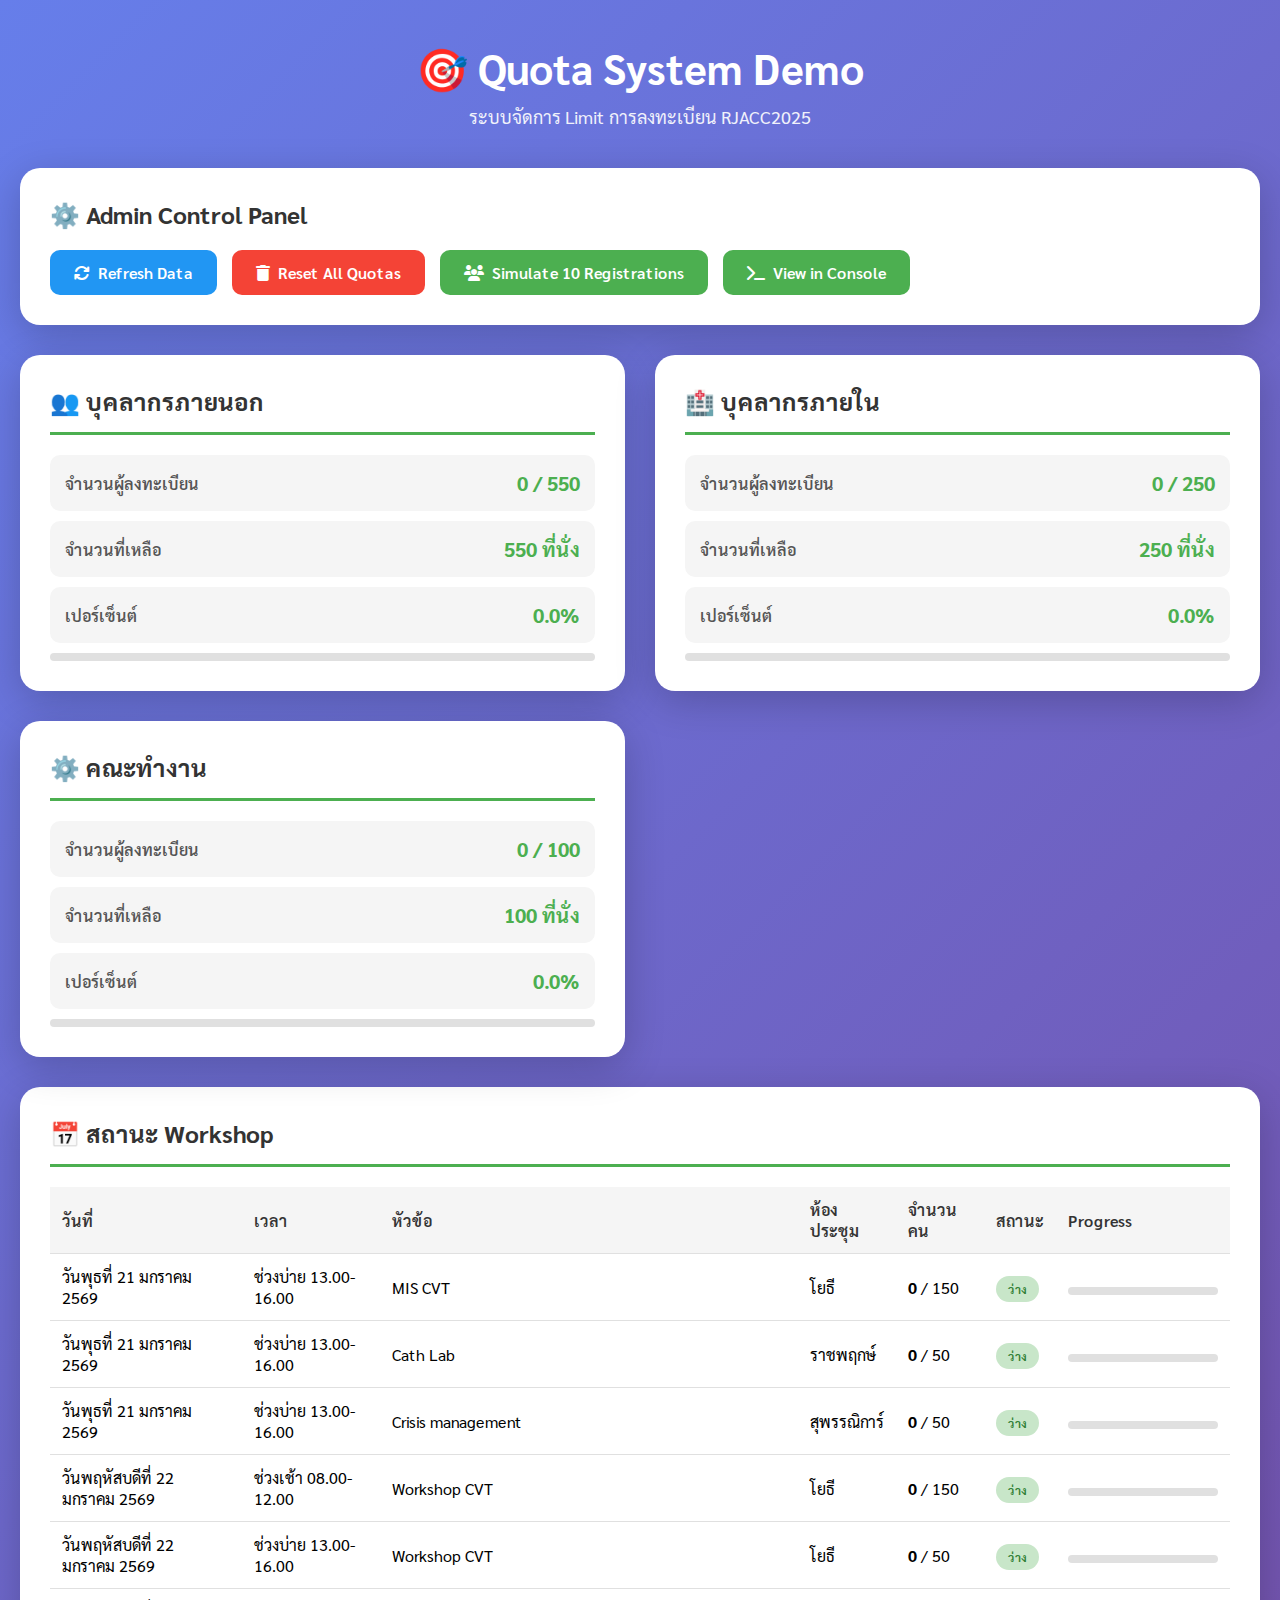
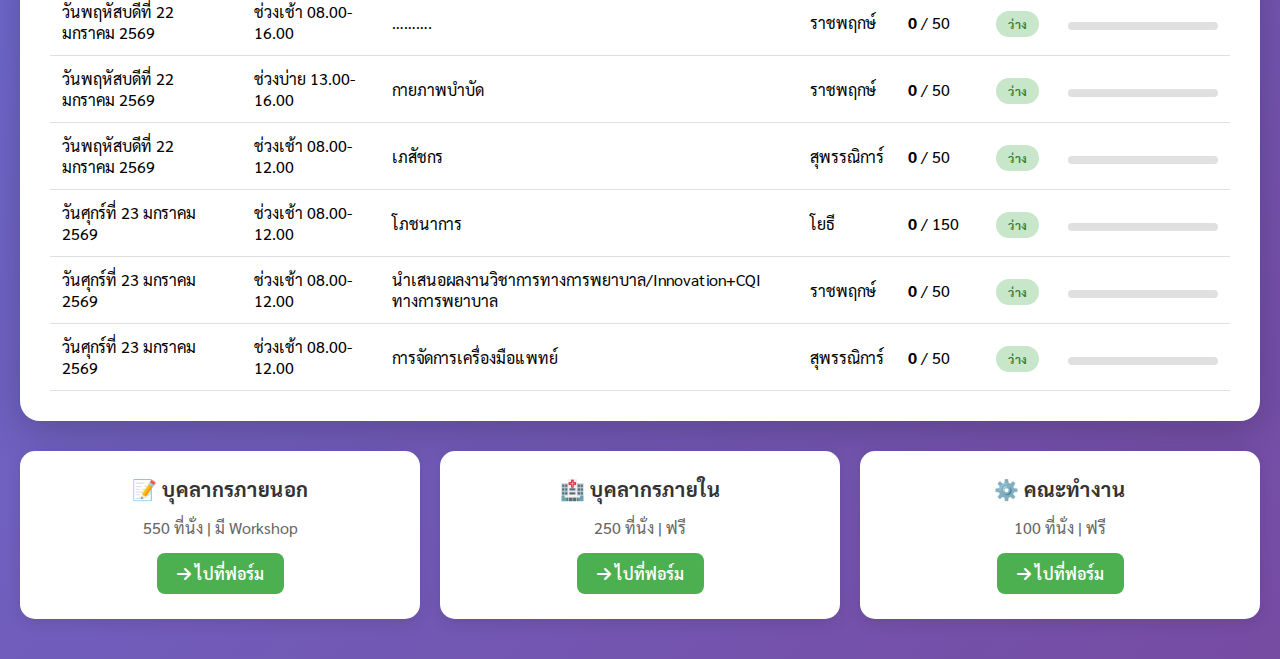
<file: quota-demo.html>
<!DOCTYPE html>
<html lang="th">
<head>
    <meta charset="UTF-8">
    <meta name="viewport" content="width=device-width, initial-scale=1.0">
    <title>Quota System Demo - RJACC2025</title>
    <link href="https://fonts.googleapis.com/css2?family=Sarabun:wght@300;400;600;700&display=swap" rel="stylesheet">
    <link rel="stylesheet" href="https://cdnjs.cloudflare.com/ajax/libs/font-awesome/6.4.0/css/all.min.css">
    <link rel="stylesheet" href="quota-styles.css">
    <style>
        * {
            margin: 0;
            padding: 0;
            box-sizing: border-box;
        }
        
        body {
            font-family: 'Sarabun', sans-serif;
            background: linear-gradient(135deg, #667eea 0%, #764ba2 100%);
            min-height: 100vh;
            padding: 40px 20px;
        }
        
        .container {
            max-width: 1400px;
            margin: 0 auto;
        }
        
        .header {
            text-align: center;
            color: white;
            margin-bottom: 40px;
        }
        
        .header h1 {
            font-size: 42px;
            font-weight: 700;
            margin-bottom: 10px;
        }
        
        .header p {
            font-size: 18px;
            opacity: 0.9;
        }
        
        .demo-grid {
            display: grid;
            grid-template-columns: repeat(auto-fit, minmax(400px, 1fr));
            gap: 30px;
            margin-bottom: 30px;
        }
        
        .demo-card {
            background: white;
            border-radius: 20px;
            padding: 30px;
            box-shadow: 0 10px 40px rgba(0, 0, 0, 0.2);
        }
        
        .demo-card h2 {
            color: #333;
            margin-bottom: 20px;
            padding-bottom: 15px;
            border-bottom: 3px solid #4CAF50;
            font-size: 24px;
        }
        
        .stat-item {
            display: flex;
            justify-content: space-between;
            align-items: center;
            padding: 15px;
            margin-bottom: 10px;
            background: #f5f5f5;
            border-radius: 10px;
            transition: all 0.3s;
        }
        
        .stat-item:hover {
            background: #e8f5e9;
            transform: translateX(5px);
        }
        
        .stat-label {
            font-weight: 600;
            color: #555;
        }
        
        .stat-value {
            font-size: 20px;
            font-weight: 700;
            color: #4CAF50;
        }
        
        .stat-value.full {
            color: #f44336;
        }
        
        .stat-value.warning {
            color: #ff9800;
        }
        
        .progress-bar {
            width: 100%;
            height: 8px;
            background: #e0e0e0;
            border-radius: 4px;
            overflow: hidden;
            margin-top: 8px;
        }
        
        .progress-fill {
            height: 100%;
            background: linear-gradient(90deg, #4CAF50 0%, #ff9800 70%, #f44336 100%);
            border-radius: 4px;
            transition: width 0.5s ease;
        }
        
        .workshop-table {
            width: 100%;
            border-collapse: collapse;
            margin-top: 20px;
        }
        
        .workshop-table th,
        .workshop-table td {
            padding: 12px;
            text-align: left;
            border-bottom: 1px solid #e0e0e0;
        }
        
        .workshop-table th {
            background: #f5f5f5;
            font-weight: 600;
            color: #333;
        }
        
        .workshop-table tr:hover {
            background: #f9f9f9;
        }
        
        .status-badge {
            padding: 5px 12px;
            border-radius: 15px;
            font-size: 12px;
            font-weight: 600;
            text-transform: uppercase;
        }
        
        .status-badge.available {
            background: #c8e6c9;
            color: #2e7d32;
        }
        
        .status-badge.limited {
            background: #ffe0b2;
            color: #e65100;
        }
        
        .status-badge.full {
            background: #ffcdd2;
            color: #c62828;
        }
        
        .control-panel {
            background: white;
            border-radius: 20px;
            padding: 30px;
            box-shadow: 0 10px 40px rgba(0, 0, 0, 0.2);
            margin-bottom: 30px;
        }
        
        .control-panel h2 {
            color: #333;
            margin-bottom: 20px;
        }
        
        .button-group {
            display: flex;
            gap: 15px;
            flex-wrap: wrap;
        }
        
        .btn {
            padding: 12px 24px;
            border: none;
            border-radius: 10px;
            font-family: 'Sarabun', sans-serif;
            font-size: 16px;
            font-weight: 600;
            cursor: pointer;
            transition: all 0.3s;
            display: inline-flex;
            align-items: center;
            gap: 8px;
        }
        
        .btn-primary {
            background: #4CAF50;
            color: white;
        }
        
        .btn-primary:hover {
            background: #45a049;
            transform: translateY(-2px);
            box-shadow: 0 4px 12px rgba(76, 175, 80, 0.3);
        }
        
        .btn-danger {
            background: #f44336;
            color: white;
        }
        
        .btn-danger:hover {
            background: #da190b;
            transform: translateY(-2px);
            box-shadow: 0 4px 12px rgba(244, 67, 54, 0.3);
        }
        
        .btn-secondary {
            background: #2196F3;
            color: white;
        }
        
        .btn-secondary:hover {
            background: #0b7dda;
            transform: translateY(-2px);
            box-shadow: 0 4px 12px rgba(33, 150, 243, 0.3);
        }
        
        .links-section {
            display: grid;
            grid-template-columns: repeat(auto-fit, minmax(300px, 1fr));
            gap: 20px;
            margin-top: 30px;
        }
        
        .link-card {
            background: white;
            border-radius: 15px;
            padding: 25px;
            text-align: center;
            box-shadow: 0 4px 15px rgba(0, 0, 0, 0.1);
            transition: all 0.3s;
        }
        
        .link-card:hover {
            transform: translateY(-5px);
            box-shadow: 0 8px 25px rgba(0, 0, 0, 0.15);
        }
        
        .link-card h3 {
            color: #333;
            margin-bottom: 15px;
            font-size: 20px;
        }
        
        .link-card a {
            display: inline-block;
            padding: 10px 20px;
            background: #4CAF50;
            color: white;
            text-decoration: none;
            border-radius: 8px;
            font-weight: 600;
            transition: all 0.3s;
        }
        
        .link-card a:hover {
            background: #45a049;
        }
        
        @media (max-width: 768px) {
            .demo-grid {
                grid-template-columns: 1fr;
            }
            
            .button-group {
                flex-direction: column;
            }
            
            .btn {
                width: 100%;
                justify-content: center;
            }
        }
    </style>
</head>
<body>
    <div class="container">
        <div class="header">
            <h1>🎯 Quota System Demo</h1>
            <p>ระบบจัดการ Limit การลงทะเบียน RJACC2025</p>
        </div>

        <!-- Control Panel -->
        <div class="control-panel">
            <h2>⚙️ Admin Control Panel</h2>
            <div class="button-group">
                <button class="btn btn-secondary" onclick="refreshData()">
                    <i class="fas fa-sync"></i> Refresh Data
                </button>
                <button class="btn btn-danger" onclick="resetAll()">
                    <i class="fas fa-trash"></i> Reset All Quotas
                </button>
                <button class="btn btn-primary" onclick="simulateRegistrations()">
                    <i class="fas fa-users"></i> Simulate 10 Registrations
                </button>
                <button class="btn btn-primary" onclick="viewConsole()">
                    <i class="fas fa-terminal"></i> View in Console
                </button>
            </div>
        </div>

        <!-- Registration Stats -->
        <div class="demo-grid">
            <div class="demo-card">
                <h2>👥 บุคลากรภายนอก</h2>
                <div id="externalStats"></div>
            </div>
            
            <div class="demo-card">
                <h2>🏥 บุคลากรภายใน</h2>
                <div id="internalStats"></div>
            </div>
            
            <div class="demo-card">
                <h2>⚙️ คณะทำงาน</h2>
                <div id="staffStats"></div>
            </div>
        </div>

        <!-- Workshop Stats -->
        <div class="demo-card">
            <h2>📅 สถานะ Workshop</h2>
            <table class="workshop-table">
                <thead>
                    <tr>
                        <th>วันที่</th>
                        <th>เวลา</th>
                        <th>หัวข้อ</th>
                        <th>ห้องประชุม</th>
                        <th>จำนวนคน</th>
                        <th>สถานะ</th>
                        <th>Progress</th>
                    </tr>
                </thead>
                <tbody id="workshopTableBody">
                </tbody>
            </table>
        </div>

        <!-- Links -->
        <div class="links-section">
            <div class="link-card">
                <h3>📝 บุคลากรภายนอก</h3>
                <p style="color: #666; margin-bottom: 15px;">550 ที่นั่ง | มี Workshop</p>
                <a href="registration-external.html">
                    <i class="fas fa-arrow-right"></i> ไปที่ฟอร์ม
                </a>
            </div>
            
            <div class="link-card">
                <h3>🏥 บุคลากรภายใน</h3>
                <p style="color: #666; margin-bottom: 15px;">250 ที่นั่ง | ฟรี</p>
                <a href="registration-internal.html">
                    <i class="fas fa-arrow-right"></i> ไปที่ฟอร์ม
                </a>
            </div>
            
            <div class="link-card">
                <h3>⚙️ คณะทำงาน</h3>
                <p style="color: #666; margin-bottom: 15px;">100 ที่นั่ง | ฟรี</p>
                <a href="registration-staff.html">
                    <i class="fas fa-arrow-right"></i> ไปที่ฟอร์ม
                </a>
            </div>
        </div>
    </div>

    <script src="quota-manager.js"></script>
    <script>
        let managers = {
            external: new QuotaManager('external'),
            internal: new QuotaManager('internal'),
            staff: new QuotaManager('staff')
        };

        function renderStats(type, containerId) {
            const manager = managers[type];
            const quota = manager.checkRegistrationQuota();
            const percentage = (quota.current / quota.limit * 100).toFixed(1);
            
            let statusClass = '';
            if (percentage >= 90) statusClass = 'full';
            else if (percentage >= 70) statusClass = 'warning';
            
            const html = `
                <div class="stat-item">
                    <span class="stat-label">จำนวนผู้ลงทะเบียน</span>
                    <span class="stat-value ${statusClass}">${quota.current} / ${quota.limit}</span>
                </div>
                <div class="stat-item">
                    <span class="stat-label">จำนวนที่เหลือ</span>
                    <span class="stat-value ${statusClass}">${quota.remaining} ที่นั่ง</span>
                </div>
                <div class="stat-item">
                    <span class="stat-label">เปอร์เซ็นต์</span>
                    <span class="stat-value ${statusClass}">${percentage}%</span>
                </div>
                <div class="progress-bar">
                    <div class="progress-fill" style="width: ${percentage}%"></div>
                </div>
            `;
            
            document.getElementById(containerId).innerHTML = html;
        }

        function renderWorkshops() {
            const manager = managers.external;
            const workshops = manager.getAllWorkshopStatus();
            
            const tbody = document.getElementById('workshopTableBody');
            tbody.innerHTML = workshops.map(ws => {
                const percentage = (ws.current / ws.capacity * 100).toFixed(1);
                let statusClass = 'available';
                let statusText = 'ว่าง';
                
                if (!ws.available) {
                    statusClass = 'full';
                    statusText = 'เต็ม';
                } else if (percentage >= 70) {
                    statusClass = 'limited';
                    statusText = 'ใกล้เต็ม';
                }
                
                return `
                    <tr>
                        <td>${ws.date}</td>
                        <td>${ws.time}</td>
                        <td>${ws.topic}</td>
                        <td>${ws.room}</td>
                        <td><strong>${ws.current}</strong> / ${ws.capacity}</td>
                        <td><span class="status-badge ${statusClass}">${statusText}</span></td>
                        <td>
                            <div class="progress-bar" style="width: 150px;">
                                <div class="progress-fill" style="width: ${percentage}%"></div>
                            </div>
                        </td>
                    </tr>
                `;
            }).join('');
        }

        function refreshData() {
            managers = {
                external: new QuotaManager('external'),
                internal: new QuotaManager('internal'),
                staff: new QuotaManager('staff')
            };
            
            renderStats('external', 'externalStats');
            renderStats('internal', 'internalStats');
            renderStats('staff', 'staffStats');
            renderWorkshops();
            
            console.log('✅ Data refreshed');
        }

        function resetAll() {
            if (confirm('คุณแน่ใจหรือไม่ว่าต้องการรีเซ็ต quota ทั้งหมด?')) {
                if (resetAllQuotas('RJACC2025@ADMIN')) {
                    setTimeout(refreshData, 500);
                }
            }
        }

        function simulateRegistrations() {
            ['external', 'internal', 'staff'].forEach(type => {
                for (let i = 0; i < 10; i++) {
                    managers[type].incrementRegistrationCount();
                }
            });
            
            // Simulate workshop registrations
            const workshopIds = ['workshop1', 'workshop2', 'workshop3', 'workshop4'];
            workshopIds.forEach(id => {
                for (let i = 0; i < 5; i++) {
                    managers.external.incrementWorkshopCount(id);
                }
            });
            
            refreshData();
            console.log('✅ Simulated 10 registrations for each type');
        }

        function viewConsole() {
            console.log('='.repeat(50));
            console.log('QUOTA STATUS REPORT');
            console.log('='.repeat(50));
            viewAllQuotaStatus('RJACC2025@ADMIN');
        }

        // Initialize
        refreshData();
        
        // Auto refresh every 5 seconds
        setInterval(refreshData, 5000);
    </script>
</body>
</html>
</file>
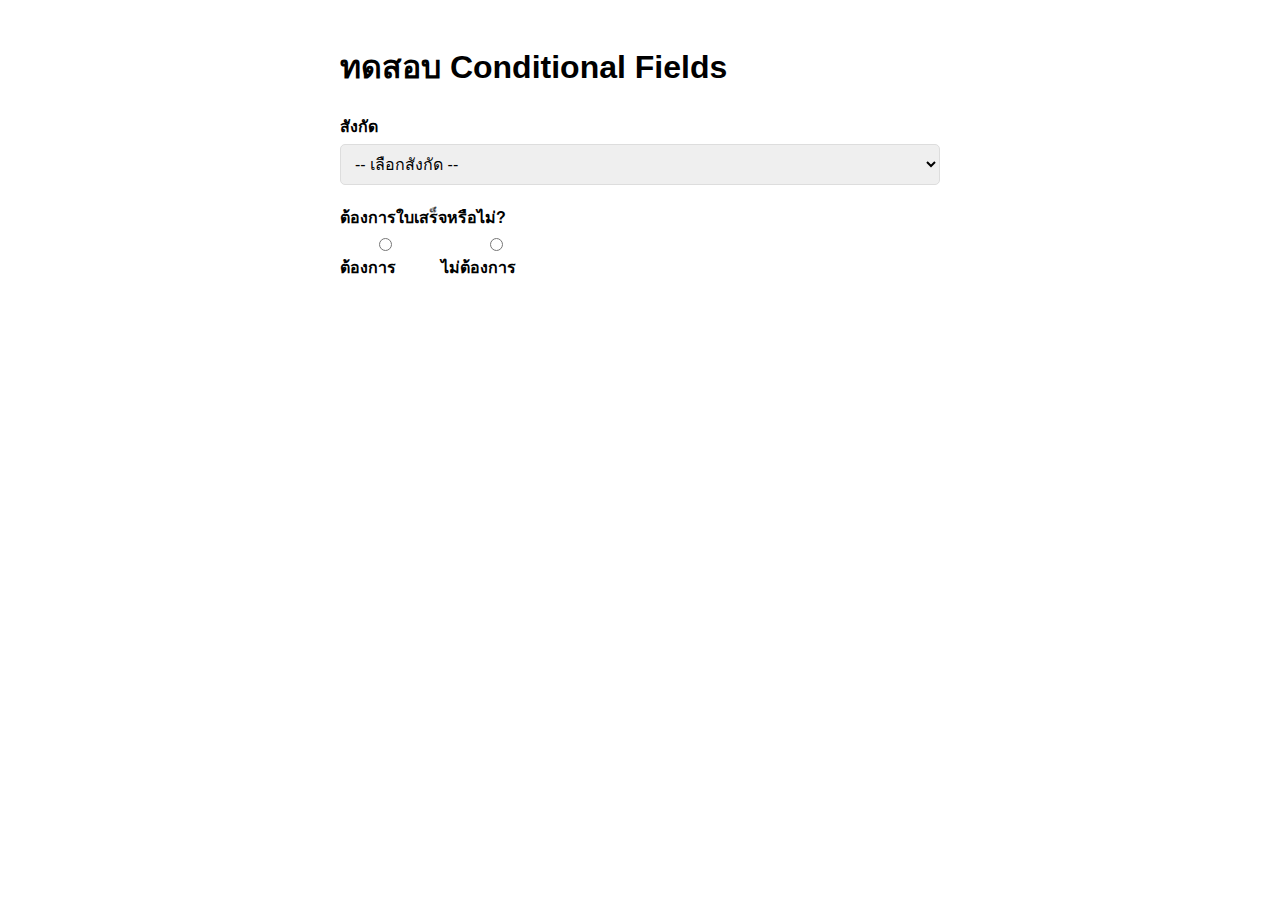
<file: test-simple.html>
<!DOCTYPE html>
<html lang="th">
<head>
    <meta charset="UTF-8">
    <meta name="viewport" content="width=device-width, initial-scale=1.0">
    <title>ทดสอบ Conditional Fields</title>
    <style>
        body {
            font-family: 'Sarabun', sans-serif;
            padding: 20px;
            max-width: 600px;
            margin: 0 auto;
        }
        .form-group {
            margin-bottom: 20px;
        }
        label {
            display: block;
            margin-bottom: 5px;
            font-weight: 600;
        }
        select, input, textarea {
            width: 100%;
            padding: 10px;
            border: 1px solid #ddd;
            border-radius: 5px;
            font-size: 16px;
        }
        .hidden {
            display: none;
        }
        .radio-group {
            display: flex;
            gap: 20px;
        }
    </style>
</head>
<body>
    <h1>ทดสอบ Conditional Fields</h1>
    
    <!-- ทดสอบ Dropdown "อื่นๆ" -->
    <div class="form-group">
        <label>สังกัด</label>
        <select id="affiliation">
            <option value="">-- เลือกสังกัด --</option>
            <option value="ภาครัฐ">ภาครัฐ</option>
            <option value="ภาคเอกชน">ภาคเอกชน</option>
            <option value="อื่นๆ">อื่นๆ (กรอกเพิ่มเติม)</option>
        </select>
        <input type="text" id="affiliation_other" placeholder="โปรดระบุ" style="display:none; margin-top: 8px;">
    </div>

    <!-- ทดสอบ Radio Button -->
    <div class="form-group">
        <label>ต้องการใบเสร็จหรือไม่?</label>
        <div class="radio-group">
            <label><input type="radio" name="receiptNeed" id="receiptYes" value="yes"> ต้องการ</label>
            <label><input type="radio" name="receiptNeed" id="receiptNo" value="no"> ไม่ต้องการ</label>
        </div>
        <div id="receiptFields" style="display:none; margin-top: 15px; padding: 15px; background: #f5f5f5; border-radius: 5px;">
            <input type="text" placeholder="ชื่อที่ต้องการออกใบเสร็จ" style="margin-bottom: 10px;">
            <textarea placeholder="ที่อยู่" rows="3"></textarea>
        </div>
    </div>

    <script>
        console.log('Script loaded!');
        
        document.addEventListener('DOMContentLoaded', function() {
            console.log('DOM Content Loaded!');
            
            // ทดสอบ Dropdown
            const affiliationSelect = document.getElementById('affiliation');
            const otherAffiliationField = document.getElementById('affiliation_other');
            
            if (affiliationSelect && otherAffiliationField) {
                console.log('Found affiliation elements');
                affiliationSelect.addEventListener('change', function() {
                    console.log('Affiliation changed to:', this.value);
                    if (this.value === 'อื่นๆ') {
                        otherAffiliationField.style.display = 'block';
                        console.log('Showing other field');
                    } else {
                        otherAffiliationField.style.display = 'none';
                        console.log('Hiding other field');
                    }
                });
            } else {
                console.error('Cannot find affiliation elements');
            }
            
            // ทดสอบ Radio
            const receiptYes = document.getElementById('receiptYes');
            const receiptNo = document.getElementById('receiptNo');
            const receiptFields = document.getElementById('receiptFields');
            
            if (receiptYes && receiptNo && receiptFields) {
                console.log('Found receipt elements');
                
                receiptYes.addEventListener('change', function() {
                    console.log('Receipt Yes clicked');
                    if (this.checked) {
                        receiptFields.style.display = 'block';
                    }
                });
                
                receiptNo.addEventListener('change', function() {
                    console.log('Receipt No clicked');
                    if (this.checked) {
                        receiptFields.style.display = 'none';
                    }
                });
            } else {
                console.error('Cannot find receipt elements');
            }
        });
    </script>
</body>
</html>
</file>
<file: quota-styles.css>
/* ===================================
   QUOTA MANAGEMENT STYLES
   =================================== */

/* Quota Status Banner */
.quota-status-banner {
    background: linear-gradient(135deg, #667eea 0%, #764ba2 100%);
    color: white;
    padding: 20px 30px;
    border-radius: 15px;
    margin-bottom: 30px;
    box-shadow: 0 4px 15px rgba(102, 126, 234, 0.3);
    animation: slideInDown 0.5s ease-out;
}

.quota-info {
    display: flex;
    align-items: center;
    justify-content: center;
    gap: 15px;
    font-size: 18px;
    flex-wrap: wrap;
}

.quota-label {
    font-weight: 600;
}

.quota-count {
    font-size: 24px;
    font-weight: 700;
    padding: 5px 15px;
    background: rgba(255, 255, 255, 0.2);
    border-radius: 20px;
    backdrop-filter: blur(10px);
}

.quota-remaining {
    font-weight: 600;
    padding: 5px 12px;
    background: rgba(255, 255, 255, 0.15);
    border-radius: 15px;
}

/* Workshop Full Warning */
.workshop-full-warning {
    display: inline-block;
    margin-left: 10px;
    animation: pulse 2s ease-in-out infinite;
}

.workshop-remaining {
    display: inline-block;
    margin-left: 10px;
    font-size: 14px;
}

/* Checkbox Option Styling for Workshop */
.checkbox-option {
    position: relative;
    margin-bottom: 15px;
    padding: 15px;
    border: 2px solid #e0e0e0;
    border-radius: 10px;
    transition: all 0.3s ease;
}

.checkbox-option:hover {
    border-color: #4CAF50;
    background: #f5f5f5;
}

.checkbox-option input[type="checkbox"]:disabled + label {
    opacity: 0.6;
    cursor: not-allowed;
}

.checkbox-option input[type="checkbox"]:disabled ~ * {
    opacity: 0.6;
}

/* Quota Full Overlay */
.quota-full-overlay {
    position: fixed;
    top: 0;
    left: 0;
    right: 0;
    bottom: 0;
    background: rgba(0, 0, 0, 0.85);
    display: flex;
    align-items: center;
    justify-content: center;
    z-index: 10000;
    animation: fadeIn 0.3s ease-out;
}

.quota-full-modal {
    background: white;
    padding: 50px 40px;
    border-radius: 20px;
    max-width: 500px;
    text-align: center;
    box-shadow: 0 10px 40px rgba(0, 0, 0, 0.3);
    animation: scaleIn 0.4s ease-out;
}

.quota-full-icon {
    font-size: 80px;
    color: #ff9800;
    margin-bottom: 20px;
    animation: bounce 1s ease-in-out infinite;
}

.quota-full-modal h2 {
    color: #d32f2f;
    font-size: 28px;
    margin-bottom: 15px;
    font-weight: 700;
}

.quota-full-modal p {
    color: #666;
    font-size: 16px;
    margin-bottom: 10px;
    line-height: 1.6;
}

.quota-full-modal .btn {
    margin-top: 30px;
    min-width: 200px;
}

/* Workshop Capacity Indicator */
.workshop-capacity-bar {
    width: 100%;
    height: 6px;
    background: #e0e0e0;
    border-radius: 3px;
    margin-top: 8px;
    overflow: hidden;
}

.workshop-capacity-fill {
    height: 100%;
    background: linear-gradient(90deg, #4CAF50 0%, #ff9800 70%, #f44336 100%);
    border-radius: 3px;
    transition: width 0.5s ease;
}

/* Alert Box for Quota Warning */
.quota-warning-box {
    background: #fff3cd;
    border: 2px solid #ffc107;
    border-radius: 10px;
    padding: 20px;
    margin-bottom: 25px;
    display: flex;
    align-items: center;
    gap: 15px;
}

.quota-warning-box i {
    font-size: 32px;
    color: #ff9800;
}

.quota-warning-content h4 {
    color: #f57c00;
    margin: 0 0 8px 0;
    font-size: 18px;
    font-weight: 600;
}

.quota-warning-content p {
    color: #666;
    margin: 0;
    font-size: 14px;
    line-height: 1.5;
}

/* Success Box */
.quota-success-box {
    background: #d4edda;
    border: 2px solid #4CAF50;
    border-radius: 10px;
    padding: 20px;
    margin-bottom: 25px;
    display: flex;
    align-items: center;
    gap: 15px;
}

.quota-success-box i {
    font-size: 32px;
    color: #4CAF50;
}

/* Workshop List Item */
.workshop-item {
    background: white;
    border: 2px solid #e0e0e0;
    border-radius: 12px;
    padding: 20px;
    margin-bottom: 15px;
    transition: all 0.3s ease;
}

.workshop-item:hover {
    border-color: #4CAF50;
    box-shadow: 0 4px 12px rgba(76, 175, 80, 0.2);
    transform: translateY(-2px);
}

.workshop-item.full {
    border-color: #d32f2f;
    background: #ffebee;
    opacity: 0.7;
}

.workshop-header {
    display: flex;
    justify-content: space-between;
    align-items: center;
    margin-bottom: 10px;
}

.workshop-title {
    font-size: 16px;
    font-weight: 600;
    color: #333;
}

.workshop-badge {
    padding: 5px 12px;
    border-radius: 20px;
    font-size: 12px;
    font-weight: 600;
    text-transform: uppercase;
}

.workshop-badge.available {
    background: #c8e6c9;
    color: #2e7d32;
}

.workshop-badge.limited {
    background: #ffe0b2;
    color: #e65100;
}

.workshop-badge.full {
    background: #ffcdd2;
    color: #c62828;
}

.workshop-details {
    font-size: 14px;
    color: #666;
    margin-bottom: 12px;
}

.workshop-details span {
    display: block;
    margin-bottom: 4px;
}

.workshop-stats {
    display: flex;
    justify-content: space-between;
    align-items: center;
    padding-top: 12px;
    border-top: 1px solid #e0e0e0;
}

.workshop-count {
    font-size: 14px;
    color: #666;
}

.workshop-count strong {
    color: #333;
    font-size: 16px;
}

/* Responsive Progress Indicator */
.capacity-indicator {
    display: flex;
    align-items: center;
    gap: 10px;
    margin-top: 10px;
}

.capacity-bar {
    flex: 1;
    height: 8px;
    background: #e0e0e0;
    border-radius: 4px;
    overflow: hidden;
}

.capacity-bar-fill {
    height: 100%;
    border-radius: 4px;
    transition: all 0.3s ease;
}

.capacity-bar-fill.low {
    background: #4CAF50;
    width: 0%;
}

.capacity-bar-fill.medium {
    background: #ff9800;
}

.capacity-bar-fill.high {
    background: #f44336;
}

.capacity-text {
    font-size: 13px;
    font-weight: 600;
    min-width: 80px;
    text-align: right;
}

/* Animations */
@keyframes fadeIn {
    from {
        opacity: 0;
    }
    to {
        opacity: 1;
    }
}

@keyframes scaleIn {
    from {
        transform: scale(0.9);
        opacity: 0;
    }
    to {
        transform: scale(1);
        opacity: 1;
    }
}

@keyframes slideInDown {
    from {
        transform: translateY(-30px);
        opacity: 0;
    }
    to {
        transform: translateY(0);
        opacity: 1;
    }
}

@keyframes pulse {
    0%, 100% {
        opacity: 1;
    }
    50% {
        opacity: 0.7;
    }
}

@keyframes bounce {
    0%, 100% {
        transform: translateY(0);
    }
    50% {
        transform: translateY(-10px);
    }
}

/* Responsive Design */
@media (max-width: 768px) {
    .quota-status-banner {
        padding: 15px 20px;
    }

    .quota-info {
        font-size: 16px;
        gap: 10px;
    }

    .quota-count {
        font-size: 20px;
        padding: 4px 12px;
    }

    .quota-full-modal {
        padding: 40px 30px;
        margin: 0 20px;
    }

    .quota-full-icon {
        font-size: 60px;
    }

    .quota-full-modal h2 {
        font-size: 24px;
    }

    .workshop-item {
        padding: 15px;
    }

    .workshop-header {
        flex-direction: column;
        align-items: flex-start;
        gap: 10px;
    }

    .workshop-stats {
        flex-direction: column;
        align-items: flex-start;
        gap: 8px;
    }

    .capacity-indicator {
        width: 100%;
    }
}

@media (max-width: 480px) {
    .quota-status-banner {
        padding: 12px 15px;
    }

    .quota-info {
        font-size: 14px;
    }

    .quota-count {
        font-size: 18px;
    }

    .quota-full-modal {
        padding: 30px 20px;
    }

    .quota-warning-box,
    .quota-success-box {
        flex-direction: column;
        text-align: center;
    }
}

/* Print Styles */
@media print {
    .quota-status-banner,
    .quota-full-overlay,
    .quota-warning-box {
        display: none;
    }
}
</file>
